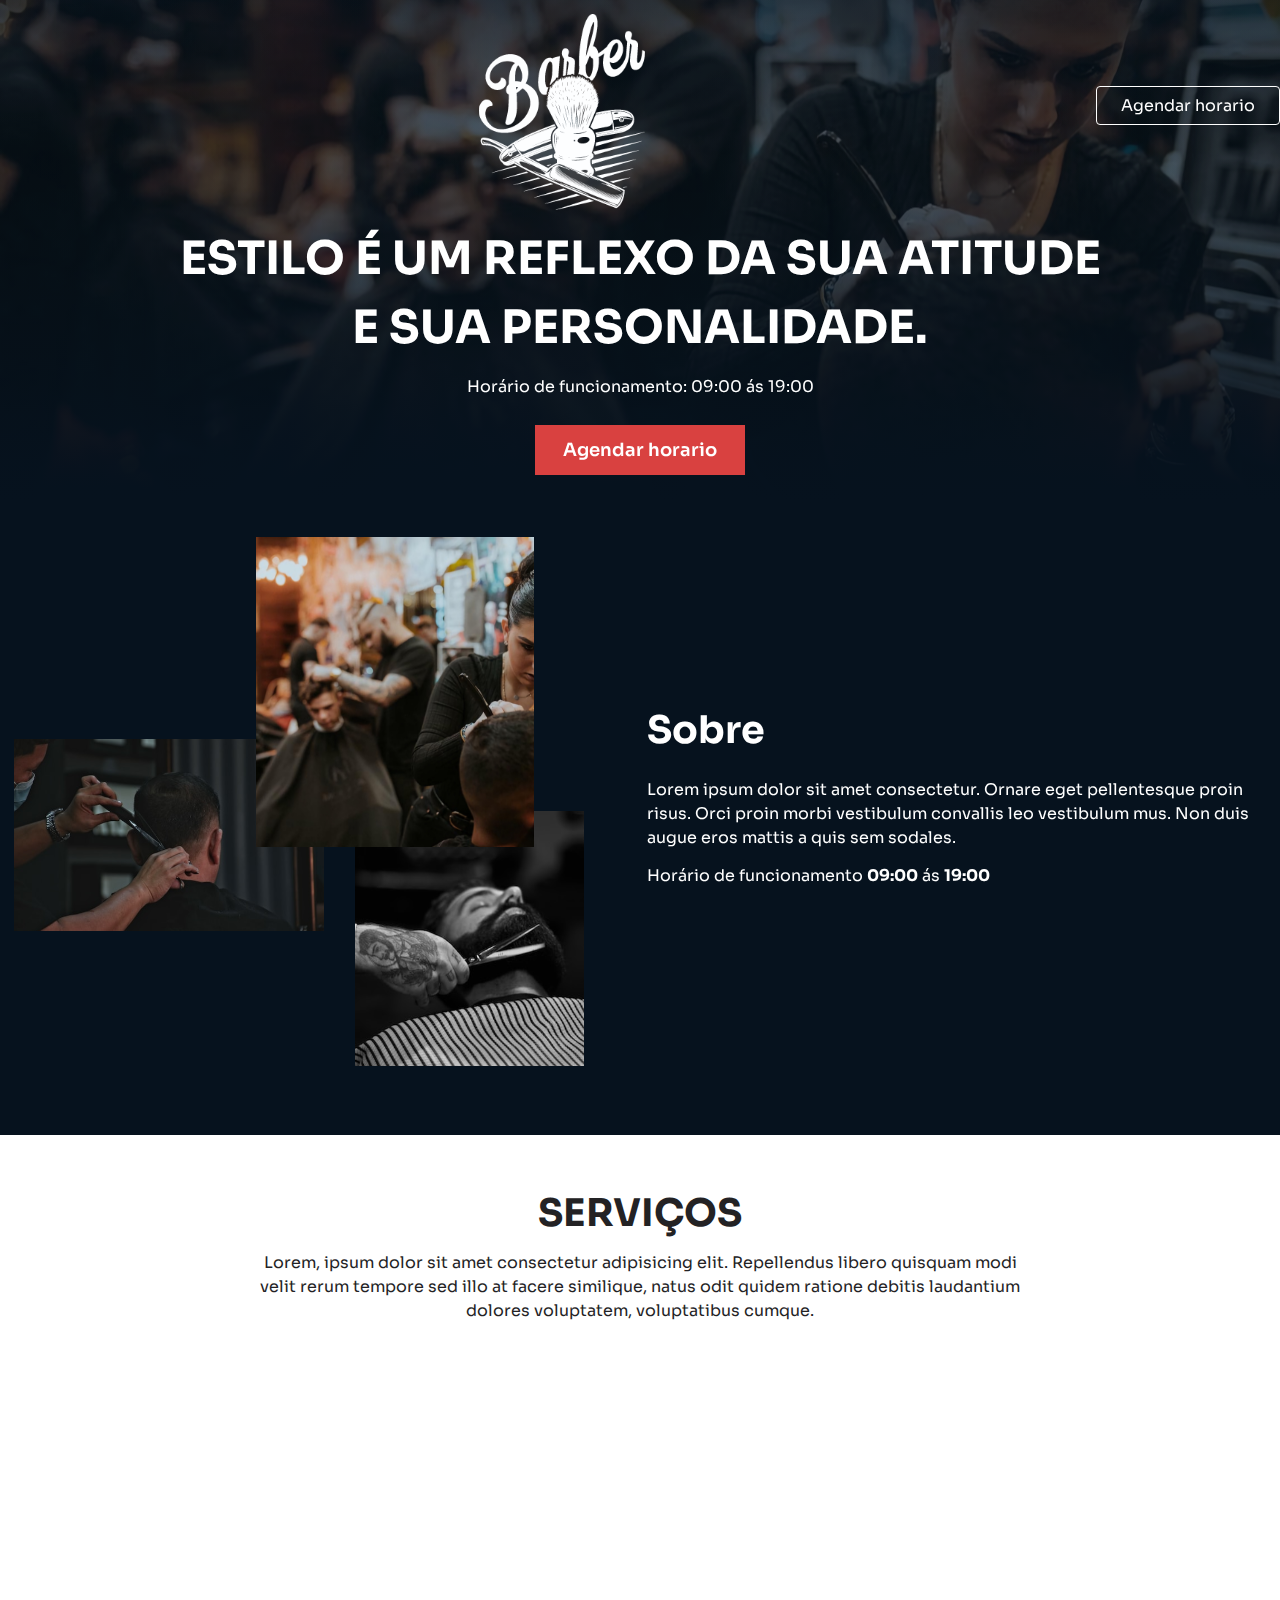
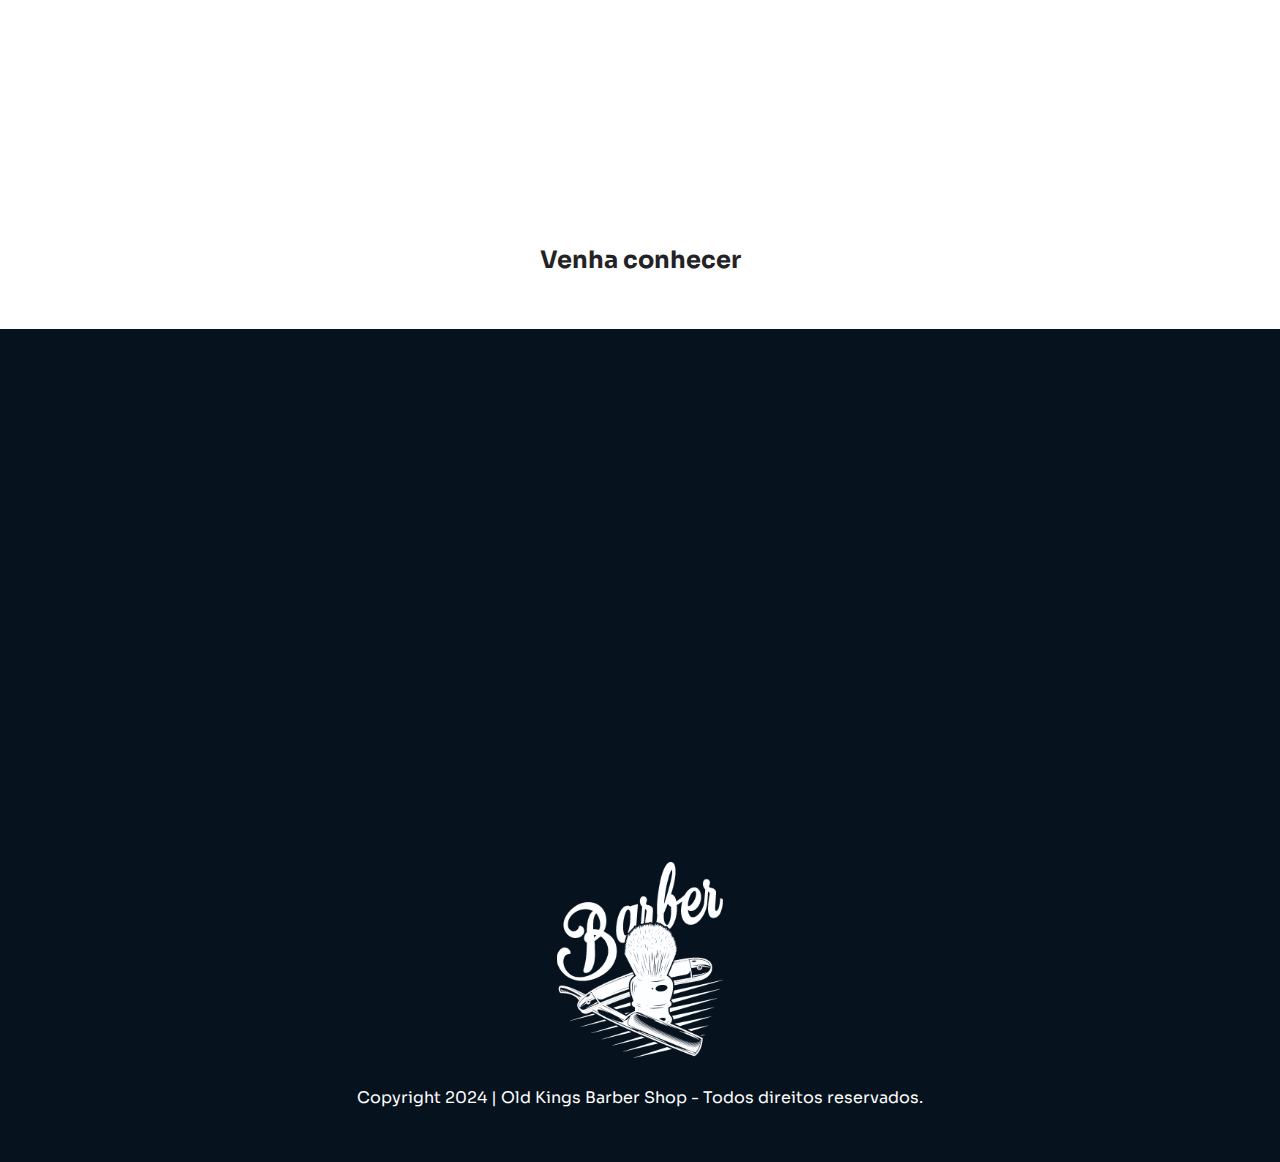
<file: index.html>
<!DOCTYPE html>
<html lang="pt-br">
<head>
    <meta charset="UTF-8">
    <meta name="viewport" content="width=device-width, initial-scale=1.0">

    <link href="https://unpkg.com/aos@2.3.1/dist/aos.css" rel="stylesheet">
    <link rel="preconnect" href="https://fonts.googleapis.com">
    <link rel="preconnect" href="https://fonts.gstatic.com" crossorigin>
    <link href="https://fonts.googleapis.com/css2?family=Sora:wght@100..800&display=swap" rel="stylesheet">
   
    <link rel="stylesheet" href="https://cdnjs.cloudflare.com/ajax/libs/font-awesome/6.0.0-beta3/css/all.min.css" integrity="sha512-Fo3rlrZj/k7ujTnHg4CGR2D7kSs0v4LLanw2qksYuRlEzO+tcaEPQogQ0KaoGN26/zrn20ImR1DfuLWnOo7aBA==" crossorigin="anonymous" referrerpolicy="no-referrer" />

    <link rel="stylesheet" href="style.css">
    <script src="https://unpkg.com/aos@2.3.1/dist/aos.js"></script>

    <!--created by Samuel Canabarro-->

    <title>Old Kings Barber Shop</title>
</head>
<body>
    <!--HEADER-->
    <div class="bg-home">
        <header>
            <!--Dentro do nav, icones e logo-->
          <nav class="header-content conteiner">
            <div class="header-icons" data-aos="fade-down">
                <a href="#">
                    <i class="fa-brands fa-instagram fa-2x"></i>
                </a>

                <a href="#">
                    <i class="fa-brands fa-facebook fa-2x"></i>
                </a>

                <a href="#">
                    <i class="fa-brands fa-tiktok fa-2x"></i>
                </a>

            </div>

            <div class="header-logo" data-aos="fade-up" data-aos-delay="300">
                <img 
                data-aos="flip-up"
                data-aos-delay="300"
                data-aos-duration="1500"
                src="assets/logo.svg"
                 alt="Logo da barbearia">
            </div>

            <div data-aos="fade-down">
                <a class="header-button" href="#">
                    Agendar horario
                </a>
            </div>

          </nav>  

          <main class="hero container" data-aos="fade-up" data-aos-delay="400">
            <h1>ESTILO É UM REFLEXO DA SUA ATITUDE E SUA PERSONALIDADE.</h1>
            <p>Horário de funcionamento: 09:00 ás 19:00</p>
            <a 
            href="https://api.whatsapp.com/send?phone=5551991594603&text=Meu%20primeiro%20site"
             class="button-contact" 
             target="_blank">
                Agendar horario
            </a>
          </main>

        </header>

   </div>

<!--ABOUT-->
<section class="about">
    <div class="container about-content">
        <div data-aos="zoom-in" data-aos-delay="100">
            <img src="assets/images.svg"
             alt="Imagem sobre a barbearia"
             />
        </div>

        <div 
        class="about-description"
        data-aos="zoom-out-left" data-aos-delay="250">
            <h2>Sobre</h2>
            <p>Lorem ipsum dolor sit amet consectetur. Ornare eget pellentesque proin risus. Orci proin morbi vestibulum convallis leo vestibulum mus. Non duis augue eros mattis a quis sem sodales.</p>
            <p>Horário de funcionamento <strong>09:00</strong> ás <strong>19:00</strong></p>
        </div>

    </div>
</section>   

   <!--SERVICES-->

   <section class="services">
    <div class="services-content container">
        <h2>Serviços</h2>
        <p>Lorem, ipsum dolor sit amet consectetur adipisicing elit. Repellendus libero quisquam modi velit rerum tempore sed illo at facere similique, natus odit quidem ratione debitis laudantium dolores voluptatem, voluptatibus cumque.</p>
    </div>

    <section class="haircuts">
        <div class="haircut" data-aos="fade-up" data-aos-delay="150">
            <img src="assets/corte1.png" 
            alt="Corte normal">
            <div class="haircut-info">
                <strong>Corte normal</strong>
                <button>
                    R$ 45,00
                </button>
            </div>
        </div>
        <div class="haircut" data-aos="fade-up" data-aos-delay="250" >
            <img src="assets/corte2.png" 
            alt="Barba completa">
            <div class="haircut-info">
                <strong>Barba completa</strong>
                <button>
                    R$ 35,00
                </button>
            </div>
        </div>
        <div class="haircut" data-aos="fade-up" data-aos-delay="400">
            <img src="assets/corte3.png" 
            alt="Corte e Barba">
            <div class="haircut-info">
                <strong>Corte e barba</strong>
                <button>
                    R$ 80,00
                </button>
            </div>
        </div>
    </section>

   </section>


   <!--FOTER-->

   <div class="services">
    <h2>Venha conhecer</h2>
   </div>
    
   <iframe 
   width="100%"
   src="https://www.google.com/maps/embed?pb=!1m18!1m12!1m3!1d432.25447659271043!2d-51.169537715613814!3d-29.920871158451654!2m3!1f0!2f0!3f0!3m2!1i1024!2i768!4f13.1!3m3!1m2!1s0x951971947f5fe9a1%3A0x93d350e3c0f7b963!2sOld%20Kings%20-%20Barbearia%20Canoas!5e0!3m2!1spt-BR!2sbr!4v1716770516852!5m2!1spt-BR!2sbr" width="600" height="450" style="border:0;" allowfullscreen="" loading="lazy" referrerpolicy="no-referrer-when-downgrade"></iframe>

   <footer class="footer">
    <div class="footer-icons">
        <a href="#">
            <i class="fa-brands fa-instagram fa-2x"></i>
        </a>

        <a href="#">
            <i class="fa-brands fa-facebook fa-2x"></i>
        </a>

        <a href="#">
            <i class="fa-brands fa-tiktok fa-2x"></i>
        </a>
    </div>

    <div>
        <img
         src="assets/logo.svg" 
         alt="Logo barbearia">
    </div>
    <p>Copyright 2024 | Old Kings Barber Shop - Todos direitos reservados.</p>
  </footer>

<!--Button whatsapp-->

<a
 href="https://api.whatsapp.com/send?phone=5551991594603&text=Meu%20primeiro%20site"
 class="btn-whatsapp"
 target="_blank"
 data-aos="zoom-in-up" data-aos-delay="400"
 >
    <img src="assets/whatssapp.svg" alt="Botao whatsapp">
    <span class="tooltip-text">Agende seu Horário</span>
</a>



  <script src="script.js"></script>
</body>
</html>
</file>
<file: style.css>
* {
  margin: 0;
  padding: 0;
  box-sizing: border-box;
  outline: 0;
}

header {
  width: 100%;
}

.header-content {
  display: flex;
  align-items: center;
  justify-content: space-between;
}

i {
  color: #FFF;
}

.header-icons {
  display: flex;
  gap: 14px;
}

.header-icons a:hover i {
  animation: translateY 0.8s infinite alternate;
  color: #d34040;
}

@keyframes translateY {
  from {
    transform: translateY(0) scale(1);
  }
  to {
    transform: translateY(-8px) scale(1.1);
  }
}
.header-button {
  border: 1px solid #FFF;
  padding: 8px 24px;
  border-radius: 4px;
  color: #FFF;
  background-color: transparent;
  transition: background-color 0.8s;
}

.header-button:hover {
  border: 1px solid #d34040;
  background-color: #d34040;
}

.header-logo {
  display: flex;
  align-items: center;
  justify-content: center;
  margin-top: 14px;
}

@media screen and (max-width: 768px) {
  .header-content {
    width: 100%;
    flex-direction: column;
    align-items: center;
    justify-content: center;
  }
  .header-content i {
    margin-top: 16px;
    font-size: 34px;
  }
  .header-logo img {
    width: 160px;
    margin-top: 46px;
  }
  .header-button {
    display: none;
  }
}
.container {
  max-width: 1440px;
  margin: 0 auto;
  padding: 0 8px;
}

.bg-home {
  position: relative;
}

.bg-home::before {
  content: "";
  display: block;
  position: absolute;
  background-image: linear-gradient(to bottom, rgba(6, 18, 30, 0.1), #06121e), url("../assets/bg.svg");
  left: 0;
  top: 0;
  width: 100%;
  height: 100%;
  z-index: -1;
  background-size: cover;
  background-repeat: no-repeat;
  background-position: 50%;
  opacity: 0.9;
}

.hero {
  color: #FFF;
  min-width: 80vh;
  display: flex;
  flex-direction: column;
  align-items: center;
  justify-content: center;
  padding: 14px;
}
.hero h1 {
  text-align: center;
  line-height: 150%;
  max-width: 940px;
  font-size: 46px;
}
.hero p {
  text-align: center;
  margin: 14px 0;
}

.button-contact {
  padding: 14px 28px;
  color: #FFF;
  background-color: #d94140;
  border: 0;
  font-size: 18px;
  font-weight: 600;
  margin: 14px 0;
}

.button-contact:hover {
  animation: scaleButton 0.8s alternate infinite;
}

@keyframes scaleButton {
  from {
    transform: scale(1);
  }
  to {
    transform: scale(1.07);
  }
}
@media screen and (max-width: 768px) {
  .hero {
    min-height: 60vh;
  }
  .hero h1 {
    font-size: 34px;
    padding: 0 14px;
    width: 100%;
  }
  .hero p {
    font-size: 14px;
  }
}
@media screen and (max-width: 480px) {
  .hero h1 {
    font-size: 24px;
  }
}
.about {
  background-color: #06121e;
  overflow: hidden;
  color: #FFF;
}

.about-content {
  display: flex;
  align-items: center;
  justify-content: center;
  gap: 14px;
  padding: 34px 14px 64px 14px;
}
.about-content img {
  max-width: 570px;
}

.about-content div {
  flex: 1;
}

.about-description h2 {
  font-size: 38px;
  margin-bottom: 24px;
}
.about-description p {
  margin-bottom: 14px;
  line-height: 150%;
}

@media screen and (max-width: 768px) {
  .about-content {
    flex-direction: column;
  }
}
.services {
  background-color: #FFF;
  color: #232224;
  display: flex;
  flex-direction: column;
  align-items: center;
  justify-content: center;
  padding: 54px 14px;
}

.services-content h2 {
  text-transform: uppercase;
  text-align: center;
  font-size: 38px;
  margin-bottom: 14px;
}

.services-content p {
  line-height: 150%;
  margin-bottom: 14px;
  text-align: center;
  max-width: 780px;
}

.haircuts {
  display: flex;
  justify-content: center;
  align-items: center;
  gap: 16px;
  padding: 0 44px 34px 44px;
}

.haircut {
  flex: 1;
  display: flex;
  flex-direction: column;
  background-color: #FFF;
  border-radius: 8px;
  box-shadow: 0px -1px 17px -4px rgba(0, 0, 0, 0.45);
  overflow: hidden;
}
.haircut img {
  width: 100%;
  max-width: 354px;
  transition: transform 0.2s;
}

.haircut img:hover {
  transform: scale(1.2);
  z-index: 1;
}

.haircut-info {
  width: 100%;
  display: flex;
  justify-content: space-between;
  padding: 14px;
  background-color: #FFF;
  z-index: 99;
}

.haircut-info button {
  color: #FFF;
  background-color: #d94140;
  padding: 4px 8px;
  border-radius: 4px;
  border: 0;
  cursor: default;
}

@media screen and (max-width: 768px) {
  .haircuts {
    flex-direction: column;
  }
  .haircut img {
    max-width: 740px;
  }
}
.footer {
  display: flex;
  flex-direction: column;
  align-items: center;
  justify-content: center;
  padding: 54px 0;
  gap: 24px;
  color: #FFF;
}

.footer-icons {
  display: flex;
  gap: 8px;
  color: #FFF;
}

.btn-whatsapp {
  position: fixed;
  bottom: 14px;
  right: 24px;
  z-index: 99;
}
.btn-whatsapp img {
  max-width: 74px;
  transition: transform 0.4s;
}
.btn-whatsapp img:hover {
  transform: scale(1.1);
}

.btn-whatsapp .tooltip-text {
  visibility: hidden;
  position: absolute;
  width: 120px;
  top: 8px;
  left: -144px;
  padding: 6px;
  border-radius: 8px;
  text-align: center;
  background-color: #232224;
  color: #FFF;
  opacity: 0;
  transition: opacity 0.4s;
}

.btn-whatsapp:hover .tooltip-text {
  visibility: visible;
  opacity: 1;
}

@media screen and (max-width: 768px) {
  .btn-whatsapp img {
    max-width: 64px;
  }
}
body {
  font-family: "Sora", sans-serif;
  width: 100%;
  height: 100vh;
  position: relative;
  background-color: #06121e;
}

button {
  font-family: "Sora", sans-serif;
  cursor: pointer;
}

svg {
  width: 100%;
}

img {
  width: 100%;
}

a {
  cursor: pointer;
  text-decoration: none;
}/*# sourceMappingURL=style.css.map */
</file>
